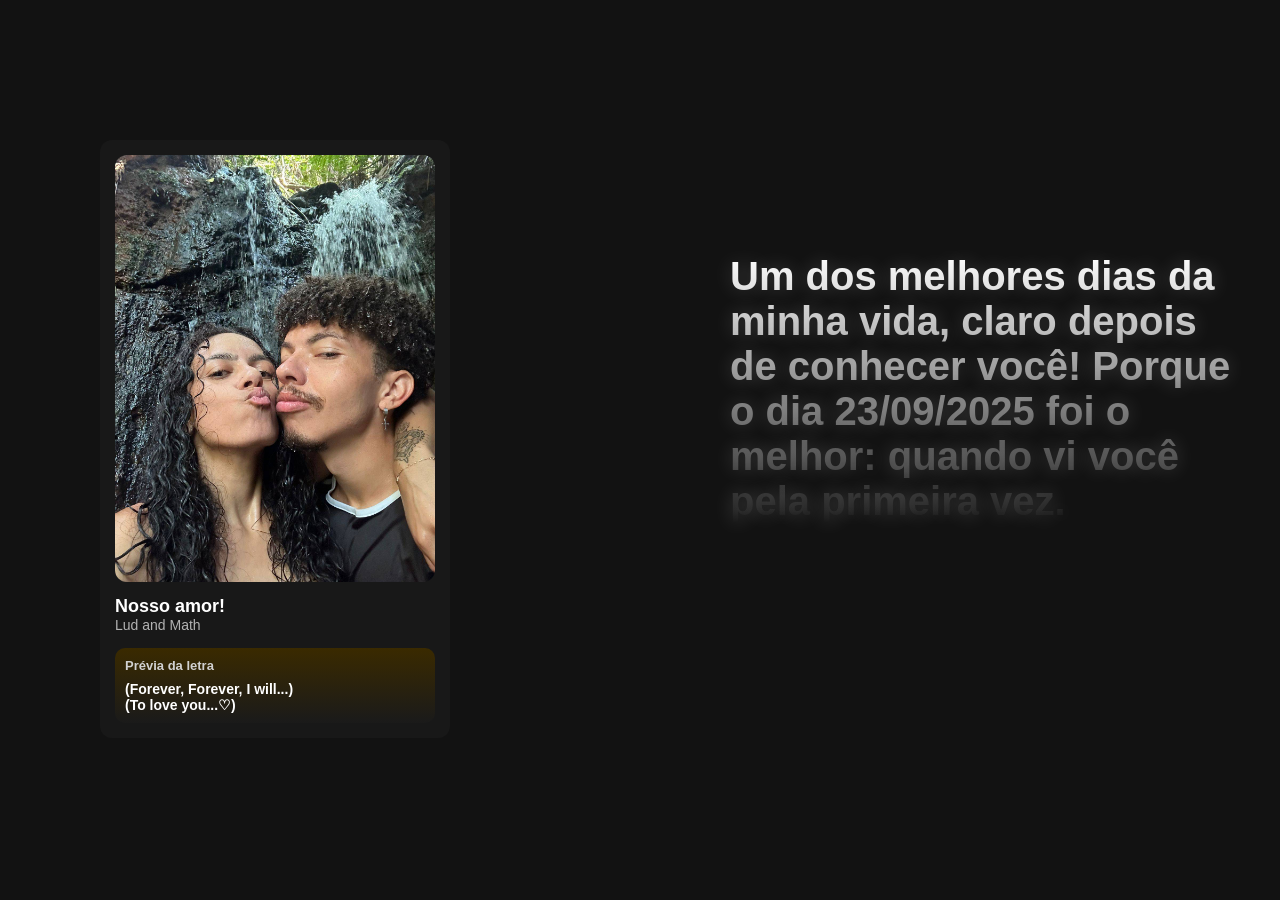
<file: base/index.html>
<!DOCTYPE html>
<html lang="en">
<head>
    <meta charset="UTF-8">
    <meta name="viewport" content="width=device-width, initial-scale=1.0">
    <link rel="stylesheet" href="personali.css">
    <title>Document</title>
</head>
<body>
 <div class="container">
    <div class="card">

    <img src="imgs/love...jpg" alt="capa" class="capa">

    <div class="info">
        <h2>Nosso amor!</h2>
        <p>Lud and Math</p>
    </div>

    <div class="letra">
        <h4>Prévia da letra</h4>
        <p>(Forever, Forever, I will...)</p>
        <p>(To love you...♡)</p>
    </div>
   </div>
   <div class="lado-direito">
      <div class="texto1">
       <p>Um dos melhores dias da minha vida, claro depois de conhecer você! Porque o dia 23/09/2025 foi o melhor: quando vi você pela primeira vez.</p>
      </div>
   </div>
 </div>
</body>
</html>
</file>
<file: base/personali.css>
*{
    margin: 0;
    box-sizing: border-box;
    padding: 0;
}
body{
    background-color: #121212;
    font-family: Arial, sans-serif;
    color: white;
}
.container{
    display: flex;
    align-items: center;
    justify-content: space-between;
    padding: 40px;
}
.lado-direito{
    width: 45%;
    padding-left: 30px;
}
.card{
    width: 350px;
    margin-top: 100px;
    margin-left: 60px;
    background-color: #181818;
    border-radius: 12px;
    padding: 15px;
}
.capa{
    width: 100%;
    border-radius: 12px;
}
.info{
    margin-top: 10px;
}

.info h2{
    font-size: 18px;
}

.info p{
    color: #b3b3b3;
    font-size: 14px;
}
.letra{
    margin-top: 15px;
    background: linear-gradient(to bottom, #3a2a00, #1a1a1a);
    padding: 10px;
    border-radius: 10px;
}

.letra h4{
    font-size: 13px;
    margin-bottom: 8px;
    color: #d1d1d1;
}

.letra p{
    font-size: 14px;
    font-weight: bold;
}
.texto1{
    font-size: 40px;
    font-weight: bold;
    background: linear-gradient(to bottom, white, transparent);
    -webkit-background-clip: text;
    -webkit-text-fill-color: transparent;
    text-shadow: 0 0 20px rgba(255,255,255,0.2);
}
.texto1{
    opacity: 0;
    transform: translateX(50px);
    animation: aparecer 1s ease forwards;
}

@keyframes aparecer{
    to{
        opacity: 1;
        transform: translateX(0);
    }
}
@media (max-width: 768px){
    .texto1{
        font-size: 20px;
    }

    .card{
        width: 200px;
    }
}
</file>
